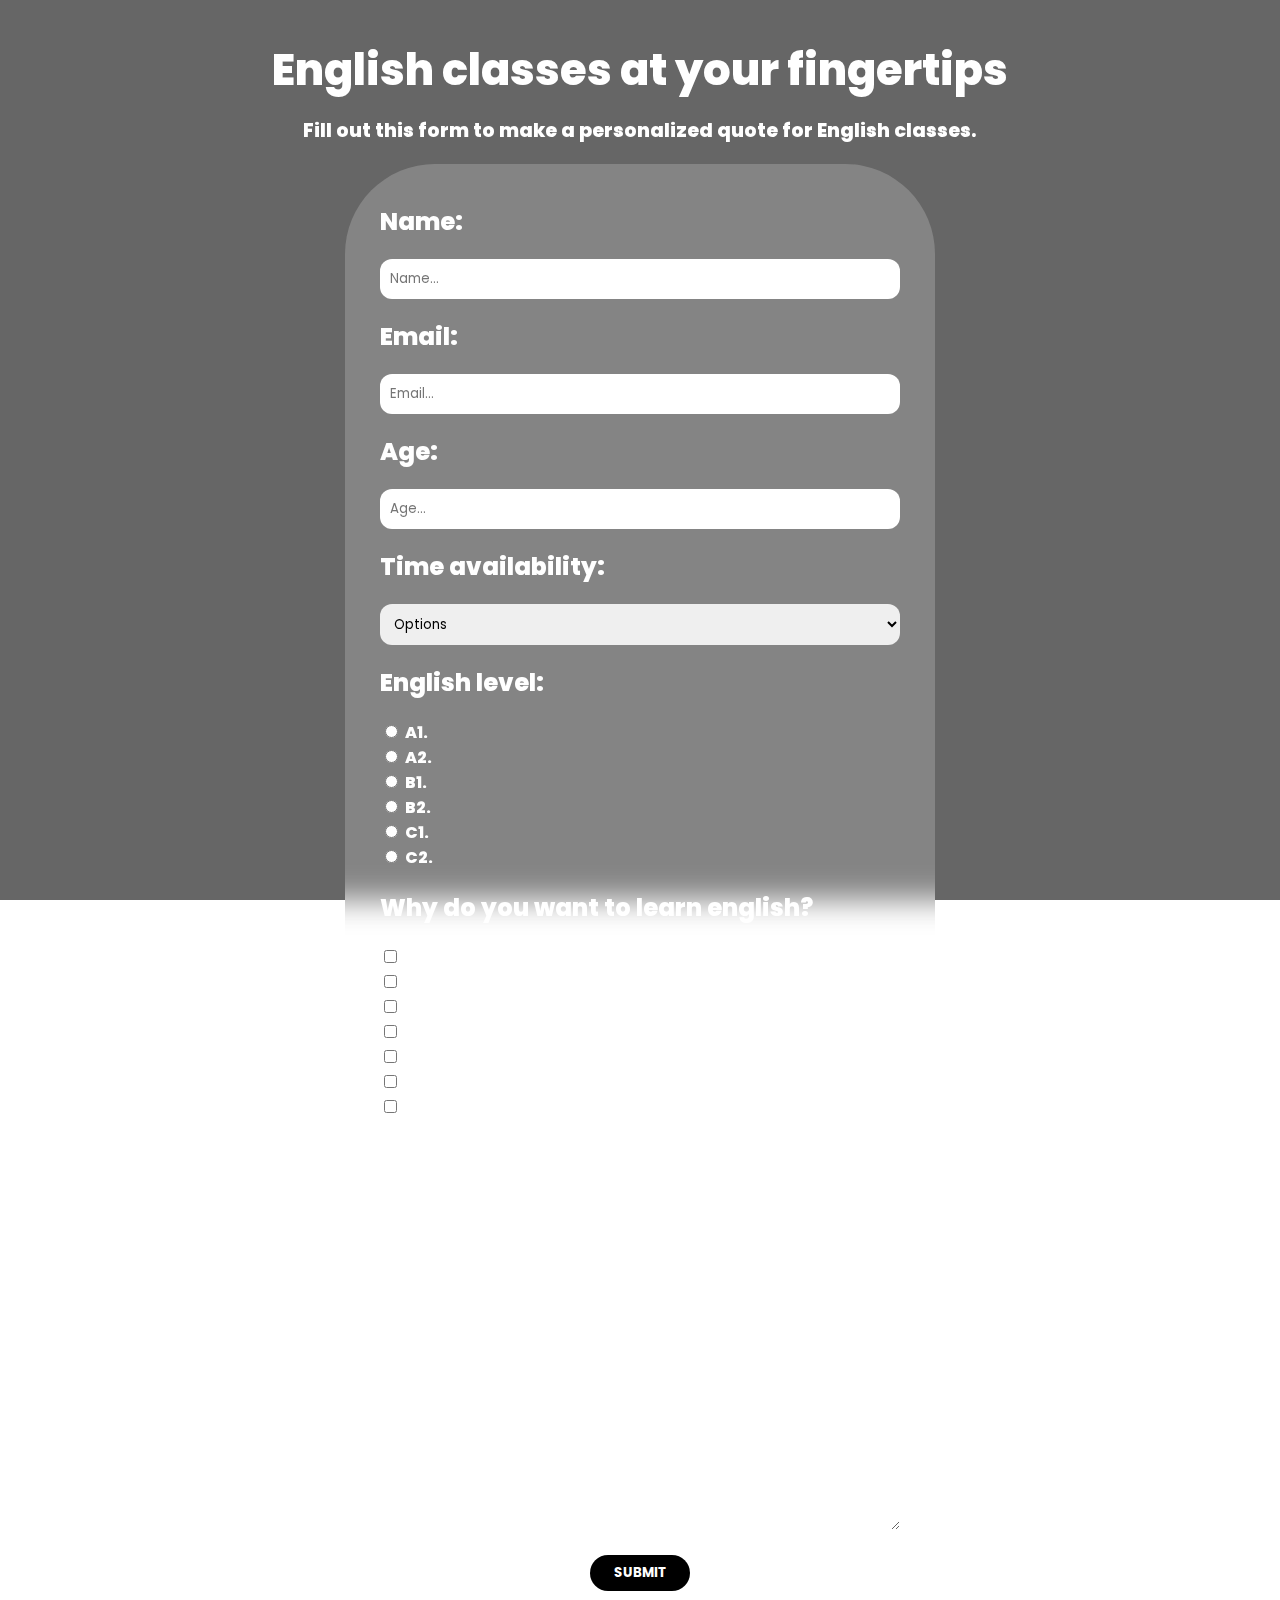
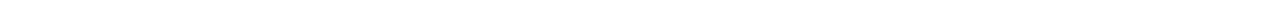
<file: Formulario - Html, Css/index.html>
<!DOCTYPE html>
<html lang="en">
<head>
    <meta charset="UTF-8">
    <meta http-equiv="X-UA-Compatible" content="IE=edge">
    <meta name="viewport" content="width=device-width, initial-scale=1.0">
    <link rel="preconnect" href="https://fonts.googleapis.com">
<link rel="preconnect" href="https://fonts.gstatic.com" crossorigin>
<link href="https://fonts.googleapis.com/css2?family=Poppins&display=swap" rel="stylesheet">
    <title>Survey Form</title>
    <link rel="stylesheet" href="styles.css">
</head>
<body>
    <h1 id="title">English classes at your fingertips</h1>
    <p id="description"> Fill out this form to make a personalized quote for English classes.</p>
    <form action="" id="survey-form">
        <label for="name" id="name-label">Name:</label>
        <input id="name" type="text" placeholder="Name..." required>
        <label for="email" id="email-label">Email:</label>
        <input id="email" type="email" pattern=".+@globex\.com" placeholder="Email..." required>
        <label for="number" id="number-label">Age:</label>
        <input id="number" type="number" min="1" max="100" placeholder="Age...">
        <h2>Time availability:</h2>
        <select name="select" id="dropdown">
            <option value="">Options</option>
            <option value="optionOne">In the morning.</option>
            <option value="optionTwo">In the afternoon.</option>
            <option value="optionThree">At night.</option>
        </select>
        <div class="radios">
            <h2>English level:</h2>
            <input type="radio" id="radioOne" name="list" value="A1">
            <label for="radioOne">A1.</label><br />
            <input type="radio" id="radioTwo" name="list" value="A2">
            <label for="radioTwo">A2.</label><br />
            <input type="radio" id="radioThree" name="list" value="B1">
            <label for="radioThree">B1.</label><br />
            <input type="radio" id="radioFour" name="list" value="B2">
            <label for="radioFour">B2.</label><br />
            <input type="radio" id="radioFive" name="list" value="C1">
            <label for="radioFive">C1.</label><br />
            <input type="radio" id="radioSix" name="list" value="C2">
            <label for="radioSix">C2.</label>
        </div>
        <div class="casillas">
            <h2>Why do you want to learn english?</h2>
            <input type="checkbox" id="checkboxOne" name="listTwo" value="checkboxOne">
            <label for="checkboxOne">Job opportunities.</label><br />
            <input type="checkbox" id="checkboxTwo" name="listTwo" value="checkboxTwo">
            <label for="checkboxTwo">Global communication.</label><br />
            <input type="checkbox" id="checkboxThree" name="listTwo" value="checkboxThree">
            <label for="checkboxThree">Access to resources and knowledge.</label><br />
            <input type="checkbox" id="checkboxFour" name="listTwo" value="checkboxFour">
            <label for="checkboxFour">Travels and tourism.</label><br />
            <input type="checkbox" id="checkboxFive" name="listTwo" value="checkboxFive">
            <label for="checkboxFive">Academic studies.</label><br />
            <input type="checkbox" id="checkboxSix" name="listTwo" value="checkboxSix">
            <label for="checkboxSix">Expand the network of contacts.</label><br />
            <input type="checkbox" id="checkboxSeven" name="listTwo" value="checkboxSeven">
            <label for="checkboxSeven">Access to media and entertainment.</label><br /><br />
        </div>
        <label for="textarea" id="textarea-label">Tell us about you! In the following text box we invite you to tell us more about yourself, about your work, hobbies, etc. (Optional)</label><br />
        <textarea name="textarea" id="textarea" cols="30" rows="10"></textarea><br />
        <div class="btn">
            <button id="submit" type="submit">SUBMIT</button>
        </div>
    </form>
</body>
</html>
</file>
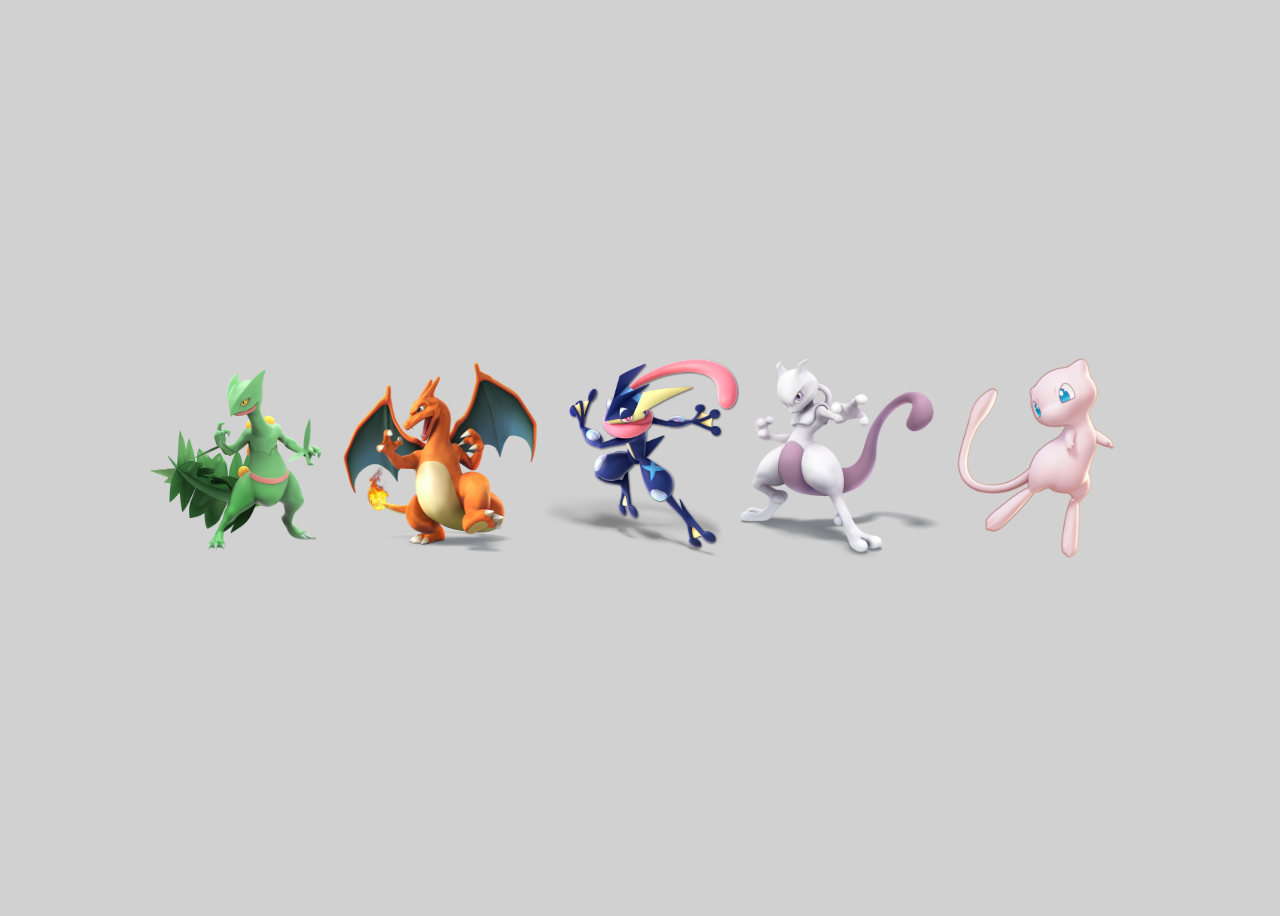
<file: Gallery Hover - Html, Css/index.html>
<!DOCTYPE html>
<html lang="es">
<head>
    <meta charset="UTF-8" />
    <meta http-equiv="X-UA-Compatible" content="IE=edge" />
    <meta name="viewport" content="width=device-width, initial-scale=1.0" />
    <title>PROYECTO 2</title>
    <link rel="stylesheet" href="main.css" type="text/css" />
    <link rel="shortcut icon" href="favicon.png" type="image/x-icon" /> <!-- Esto es para cambiar el icono que aparece al lado del titulo de nuestras paginas -->
</head>
<body>
    <div class="container-img">
        <div class="img one">
            <img src="img/Venu.png" alt="Venusaur" />
            <span class="name">
                <span class="text">SCEPTILE</span>
            </span>
        </div>
        <div class="img two">
            <img src="img/Charizard.png" alt="Charizard" />
            <span class="name">
                <span class="text">CHARIZARD</span>
            </span>
        </div>
        <div class="img three">
            <img src="img/Blastiose.png" alt="Blastoise" />
            <span class="name">
                <span class="text">GRENINJA</span>
            </span>
        </div>
        <div class="img four">
            <img src="img/Mewtwo.png" alt="Mewtwo" />
            <span class="name">
                <span class="text">MEWTWO</span>
            </span>
        </div>
        <div class="img five">
            <img src="img/Mew.png" alt="Mew" />
            <span class="name">
                <span class="text">MEW</span>
            </span>
        </div>
    </div>
</body>
</html>
</file>
<file: Formulario - Html, Css/styles.css>
* {
    font-family: 'Poppins', sans-serif;
}

body {
    background-image: url('https://wallpapercrafter.com/sizes/3840x2160/289587-london-england-great-britain-building-hdr.jpg');
    background-size: cover;
    z-index: -10;
    display: flex;
    flex-direction: column;
    align-items: center;
}

body::after {
    content: "";
    position: fixed;
    inset: 0;
    background-color: rgba(0, 0, 0, 0.6);
    z-index: -5;
}

h1 {
    margin-top: 30px;
    font-size: 2.7rem;
}

p {
    font-size: 1.2rem;
    margin-top: -15px;
    padding: 0 30px;
}

h1, p {
    text-align: center;
    color: rgb(255, 255, 255);
    font-weight: 800;
}

label, h2 {
    text-align: left;
    color: rgb(255, 255, 255);
    font-weight: 800;
}

form {
    position: relative;
    display: flex;
    flex-direction: column;
    background: rgba(255, 255, 255, 0.2);
    backdrop-filter: blur(15px);
    width: 520px;
    height: auto;
    padding: 20px 35px;
    border-radius: 90px;
    border: none;
}

form #name-label, #email-label, #number-label, h2, #textarea-label {
    font-size: 1.5rem;
}

form #name-label, #email-label, #number-label {
    margin-top: 20px;
    margin-bottom: 20px;
}

form #name, #email, #number, #dropdown, #textarea {
    border-radius: 12px;
    padding: 10px;
    border: none;
}

form .btn {
    display: flex;
    width: auto;
    height: auto;
    justify-content: center;
}

form .btn #submit {
    width: 100px;
    padding: 8px;
    border-radius: 30px;
    background-color: rgb(0, 0, 0);
    color: rgb(255, 255, 255);
    border: none;
    font-weight: bolder;
}
</file>
<file: Gallery Hover - Html, Css/main.css>
body {
    font-family:'Lucida Sans', 'Lucida Sans Regular', 'Lucida Grande', 'Lucida Sans Unicode', Geneva, Verdana, sans-serif;
    background-color: rgb(209, 209, 209);
}

.container-img { /* Se ingresa a la clase */
    display: flex; /* Se aplica flexbox */
    height: 100vh;
    justify-content: center;
    align-items: center;
}

.container-img .img { /* Al estar ingresando a una clase dentro de otra clase se tiene que anotar .claseMayor .claseMenor */
    position: relative; /* Se le aplica una posicion relativa */
    margin-right: -15; /* Se aplica un efecto de -15px para que del lado derecho parezcan estar como encima del otro objeto */
    display: inline-flex; /* Se aplica inline-flex para que sea flexible y vaya de izquierda a derecha */
    flex-direction: column; /* La direccion en flex-direction es un poco confusa, pero en resumen con column se colocan de izquierda a derecha, y con row es de como desde arriba hacia abajo */
}

.container-img .img img {
    width: 200px;
    height: 200px;
    transition: 0.3s ease-in-out;
}

.container-img .img .name {
    position: absolute; /* La posicion absoluta es que el punto de referencia para hacer los cambios que se le indican mas abajo es tomando al bloque como parametro, en cambio la posicopm  relative (relativa) toma como punto de referencia su propio bloque */
    background-color: rgba(0, 0, 0, 0.425);
    color: white;
    border-radius: 5px;
    display: none;
    min-width: 70px;
    width: 130px;
    top: -30px;
    padding: 10px 15px;
    left: 25px;
}

.container-img .img .name .text {
    display: inline-block;
    text-overflow: ellipsis;
    overflow: hidden;
    white-space: nowrap;
    margin: 0 auto;
    width: 140px;
    text-align: center;
    box-sizing: border-box;
}

.container-img .img:hover .name {
    display: flex;
    transform: translateY(-30px);
}

.container-img .img:hover img {
    transform: translateY(-12px);
}

@media (max-width: 1000px){
    .container-img{
        flex-direction: column;
        height: 150vh;
    }
}

.container-img .img.one img:hover {
    background-image: linear-gradient(to bottom right, #2d4d2f, #3d8a36, #69db46); /* Cambie el background-color por esto que es para hacer colores con degrades */
    border-radius: 5px;
    padding: 5px;
}

.container-img .img.two img:hover {
    background-image: linear-gradient(to bottom right, #47392b, #815145, #ad8822); /* Cambie el background-color por esto que es para hacer colores con degrades */
    border-radius: 5px;
    padding: 5px;
}

.container-img .img.three img:hover {
    background-image: linear-gradient(to bottom right, #1c4d70, #215981, #2eb9be); /* Cambie el background-color por esto que es para hacer colores con degrades */
    border-radius: 5px;
    padding: 5px;
}

.container-img .img.four img:hover {
    background-image: linear-gradient(to bottom right, #422c4d, #512b64, #8838b1); /* Cambie el background-color por esto que es para hacer colores con degrades */
    border-radius: 5px;
    padding: 5px;
}

.container-img .img.five img:hover {
    background-image: linear-gradient(to bottom right, #633c4f, #a34772, #9c2c84); /* Cambie el background-color por esto que es para hacer colores con degrades */
    border-radius: 5px;
    padding: 5px;
}
</file>
